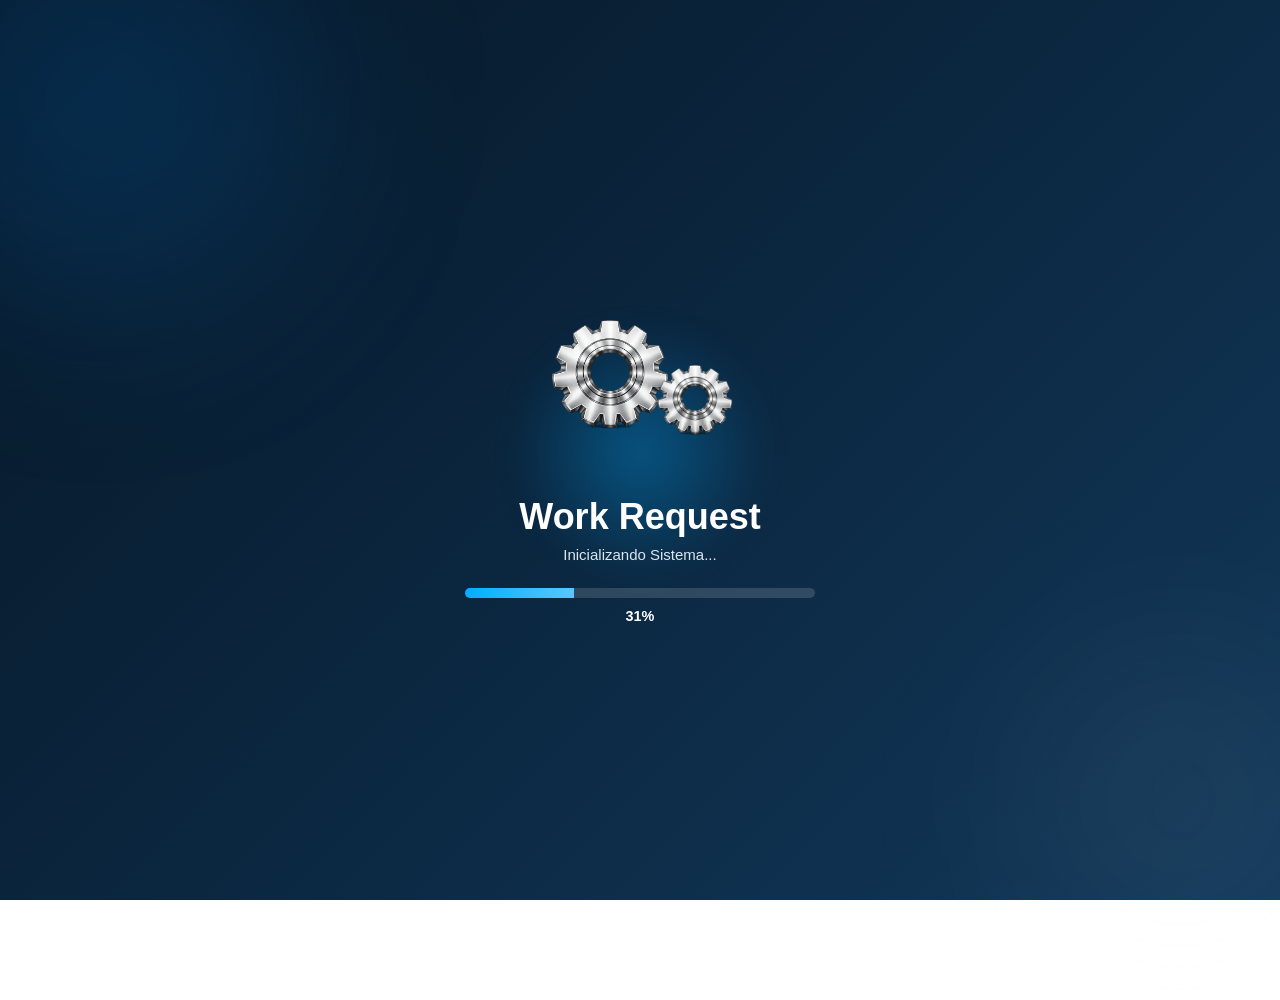
<file: index.html>
<!DOCTYPE html>
<html lang="pt-br">

<head>
    <meta charset="UTF-8">
    <meta name="viewport" content="width=device-width, initial-scale=1.0">
    <link rel="manifest" href="manifest.json" />
    <meta name="theme-color" content="#0d6efd" />
    <meta name="apple-mobile-web-app-capable" content="yes" />
    <meta name="apple-mobile-web-app-status-bar-style" content="default" />
    <meta name="apple-mobile-web-app-title" content="InovaWeb" />
    <link rel="apple-touch-icon" href="images/icon-192.png" />
    <link rel="icon" type="image/png" href="images/icon-192.png" />
    <link rel="stylesheet" href="CSS/loguin.css">
    <title>Login</title>
</head>

<body>

    <div id="splash-screen">
        <div class="industrial-bg"></div>
        <div class="halo"></div>
        <div class="gear-wrapper">
            <img src="images/engrenagem1.webp" class="gear gear-large" alt="Engrenagem">
            <img src="images/engrenagem2.webp" class="gear gear-small" alt="Engrenagem">
        </div>
        <div class="brand-loading">
            <h1>Work Request</h1>
            <p id="loadingText">Inicializando Sistema...</p>
        </div>
        <div class="progress-container">
            <div id="progressBar" class="progress-bar"></div>
        </div>
        <div class="percent">
            <span id="percentValue">0%</span>
        </div>
    </div>

    <div class="background-shapes"></div>

    <div class="login-wrapper">

        <div class="login-brand">
            <img src="images/icon-512.png" alt="Logo Sistema">
            <h1>Work Request</h1>
            <p>Sistema Inteligente para Gestão Industrial</p>
        </div>

        <div class="login-container">
            <h2>Acesso ao Sistema</h2>

            <label for="email">Email</label>
            <input type="email" id="email" placeholder="Digite seu email">

            <label for="password">Senha</label>
            <div class="password-container">
                <input type="password" id="password" placeholder="Digite sua senha">
            </div>

            <button onclick="efetuarLoguin()">Entrar</button>
        </div>

    </div>

    <script src="../JavaScript/login.js"></script>
    <script>
        if ('serviceWorker' in navigator) {
            navigator.serviceWorker.register('service-worker.js')
                .then(() => console.log("Pronto! Seu site agora é um App."))
                .catch((err) => console.log("Erro ao criar o App:", err));
        }
    </script>
</body>

</html>
</file>
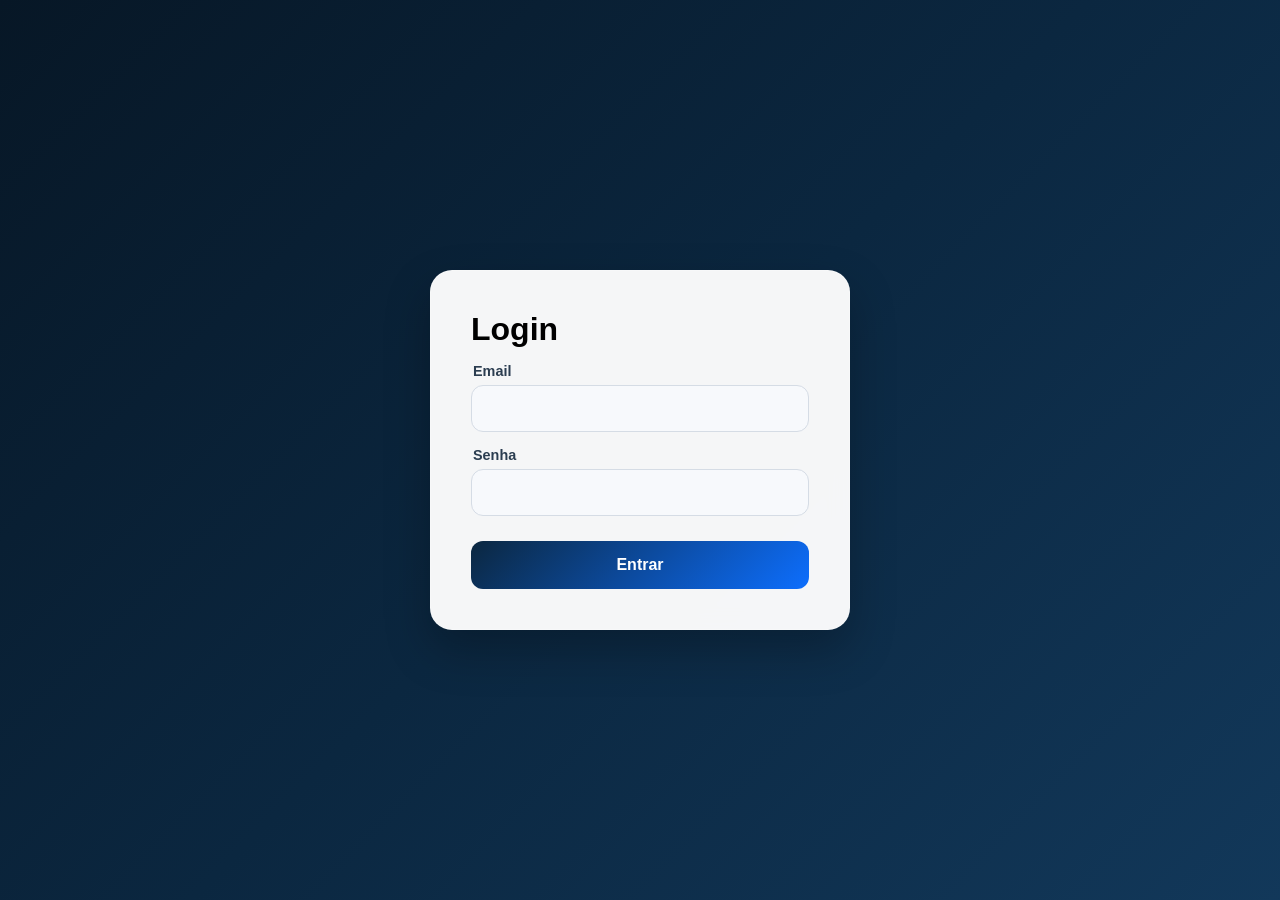
<file: pages/index.html>
<!DOCTYPE html>
<html lang="pt-br">
<head>
    <meta charset="UTF-8">
    <meta name="viewport" content="width=device-width, initial-scale=1.0">
    
    <link rel="stylesheet" href="../CSS/loguin.css">
    <title>Login</title>
</head>
<body>
    <div class="login-container">
        <h1>Login</h1>
        <label>Email</label>
        <input type="email" id="email">

        <label>Senha</label>
        <div class="password-container">
            <input type="password" id="password">
        </div>

        <button onclick="efetuarLoguin()">Entrar</button>
    </div>
    <script src="../JavaScript/login.js"></script>
</body>
</html>
</file>
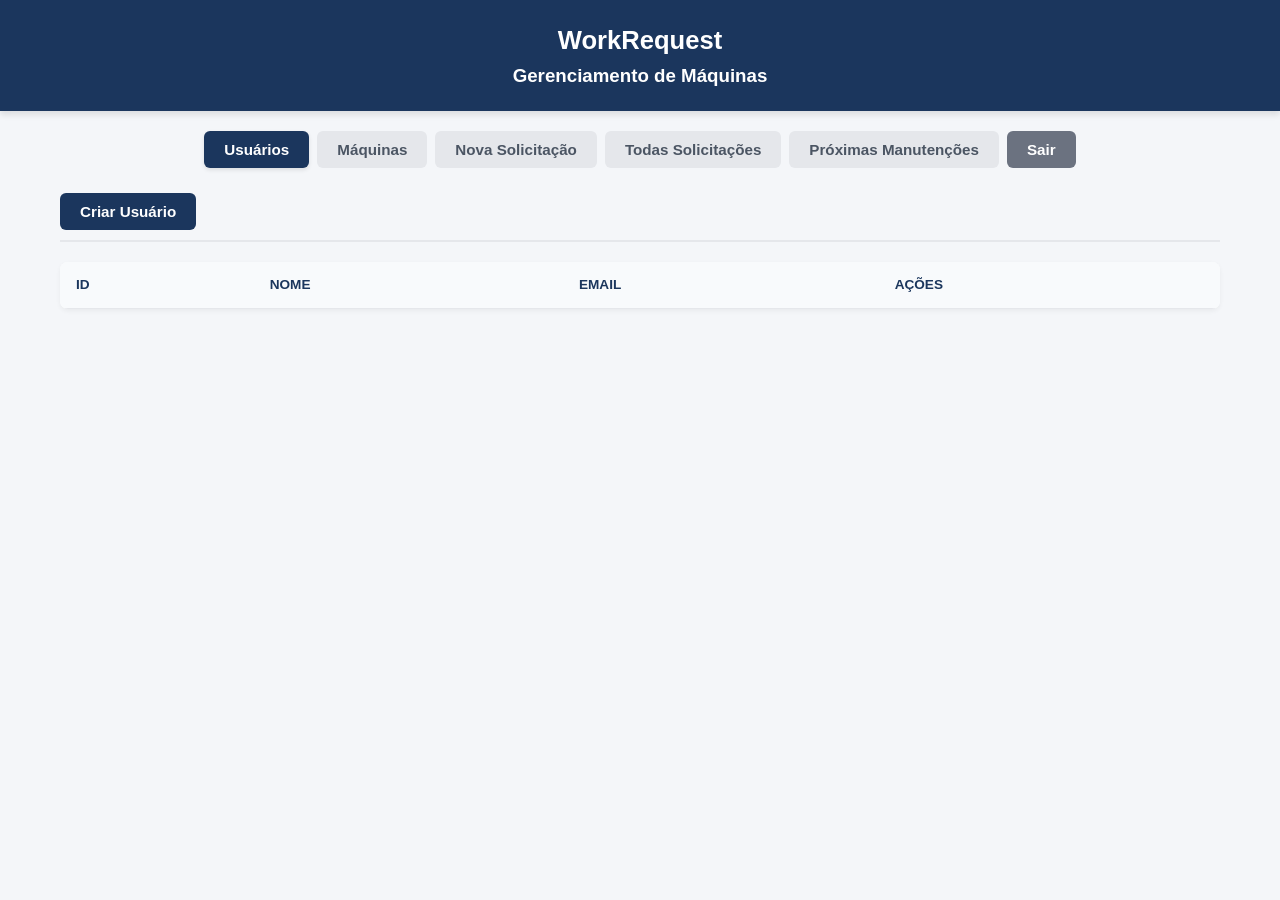
<file: area-gerente.html>
<!DOCTYPE html>
<html lang="pt-br">

<head>
    <meta charset="UTF-8">
    <meta name="viewport" content="width=device-width, initial-scale=1.0">
    <title>Gerenciamento de Máquinas</title>
    <link rel="stylesheet" href="CSS/style.css">

</head>

<body>

    <header>
        <h1>WorkRequest</h1>
        <h3>Gerenciamento de Máquinas</h3>
    </header>

    <main class="main-container">
        <nav class="tabs">
            <button id="btn-tab-usuarios" class="tab-btn active" onclick="openTab('usuarios')">
                Usuários
            </button>

            <button id="btn-tab-maquinas" class="tab-btn" onclick="openTab('maquinas')">
                Máquinas
            </button>

            <button id="btn-tab-solicitacao" class="tab-btn" onclick="openTab('solicitacao')">
                Nova Solicitação
            </button>

            <button id="btn-tab-todas-solicitacoes" class="tab-btn" onclick="openTab('todas-solicitacoes')">
                Todas Solicitações
            </button>

            <button id="btn-tab-proximas-manutencoes" class="tab-btn" onclick="openTab('proximas-manutencoes')">
                Próximas Manutenções
            </button>
            <button onclick="fazerLogout()" class="btn-delete" style="max-width: 100px; margin: 0;">
                Sair
            </button>
        </nav>

        <section id="solicitacao" class="content-section">
            <div class="actions-bar">
                <h2>Abrir Ordem de Serviço</h2>
            </div>
            <div style="max-width: 600px; margin: 20px auto; padding: 25px; background: #f9f9f9; border-radius: 12px;">

                <label>Quem está solicitando?</label>
                <select id="select-solicitante-os" class="input-estilizado"></select>

                <label>Selecione a Máquina</label>
                <select id="select-maquinas-os" class="input-estilizado"></select>

                <label>Atribuir Técnico (Opcional)</label>
                <select id="select-tecnico-os" class="input-estilizado">
                    <option value="">Aguardar técnico disponível</option>
                </select>

                <label>Descrição do Problema</label>
                <textarea id="input-problema-os" rows="4" class="input-estilizado"></textarea>

                <button class="btn-create" onclick="enviarNovaSolicitacao()">Registrar</button>
            </div>
        </section>


        <section id="usuarios" class="content-section active">
            <div class="actions-bar">
                <button class="btn-create" onclick="limparModal(); openModal('modalUsuario')">Criar Usuário</button>
            </div>
            <div class="table-container">
                <table>
                    <thead>
                        <tr>
                            <th>ID</th>
                            <th>Nome</th>
                            <th>Email</th>
                            <th>Ações</th>
                        </tr>
                    </thead>
                    <tbody id="tabela-usuario">
                    </tbody>
                </table>
            </div>
        </section>

        <section id="maquinas" class="content-section">
            <div class="actions-bar">
                <button class="btn-create" onclick="limparCampos(); openModal('modalMaquina', false)">Criar
                    Máquina</button>
            </div>
            <div class="table-container">
                <table>
                    <thead>
                        <tr>
                            <th>ID</th>
                            <th>Máquina</th>
                            <th>Descrição</th>
                            <th>Situação</th>
                            <th>Ações</th>
                        </tr>
                    </thead>
                    <tbody id="tabela-maquina">
                    </tbody>
                </table>
            </div>
        </section>

        <section id="todas-solicitacoes" class="content-section">
            <div class="actions-bar">
                <h2>Monitoramento Global de Chamados</h2>
            </div>

            <div class="tabs sub-tabs" style="background: #e9ecef; margin-bottom: 20px; border-radius: 8px;">
                <button class="tab-btn sub-active" id="sub-btn-ativas" onclick="switchSubTab('ativas')">Solicitações
                    Ativas</button>
                <button class="tab-btn" id="sub-btn-concluidas"
                    onclick="switchSubTab('concluidas'); carregarManutencoesConcluidas()">Histórico
                    (Concluídas)</button>
            </div>

            <div id="container-ativas" class="sub-content">
                <div class="table-container">
                    <table>
                        <thead>
                            <tr>
                                <th>ID</th>
                                <th>Máquina</th>
                                <th>Solicitante</th>
                                <th>Técnico</th>
                                <th>Status</th>
                                <th>Ações</th>
                            </tr>
                        </thead>
                        <tbody id="tabela-fila-ativas"></tbody>
                    </table>
                </div>
            </div>

            <div id="container-concluidas" class="sub-content" style="display: none;">
                <div class="table-container">
                    <table>
                        <thead>
                            <tr>
                                <th>ID</th>
                                <th>Máquina</th>
                                <th>Conclusão</th>
                                <th>Relato Técnico</th>
                                <th>Status</th>
                            </tr>
                        </thead>
                        <tbody id="tabela-fila-concluidas"></tbody>
                    </table>
                </div>
            </div>
        </section>

        <section id="proximas-manutencoes" class="content-section">
            <div class="actions-bar">
                <h2>Próximas Manutenções</h2>
            </div>

            <div class="table-container">
                <table>
                    <thead>
                        <tr>
                            <th>Máquina</th>
                            <th>Tipo</th>
                            <th>Dias Restantes</th>
                            <th>Ação</th>
                        </tr>
                    </thead>

                    <tbody id="tabela-proximas"></tbody>
                </table>
            </div>
        </section>

    </main>

    <div id="modalUsuario" class="modal-overlay">
        <div class="modal-content">
            <h2>Dados do Usuário</h2>
            <input type="hidden" id="userId">

            <label>Nome</label>
            <input type="text" id="userName" placeholder="Digite o nome">

            <label>Email</label>
            <input type="email" id="userEmail" placeholder="exemplo@email.com">

            <label>Senha</label>
            <input type="password" id="userSenha" placeholder="Redefinir a senha">

            <label>Tipo</label>
            <select id="userTipo">
                <option value="tecnico">Técnico</option>
                <option value="admin">Administrador</option>
                <option value="solicitante">Solicitante</option>
            </select>

            <div class="modal-buttons">
                <button class="btn-secondary" onclick="closeModal('modalUsuario')">Cancelar</button>
                <button class="btn-primary" onclick="salvarUsuario()">Salvar</button>
            </div>
        </div>
    </div>

    <div id="modalMaquina" class="modal-overlay">
        <div class="modal-content">
            <h2>Dados da Máquina</h2>

            <div id="idField" style="display:none;">
                <label>ID</label>
                <input type="text" id="editId" disabled>
            </div>

            <label>Máquina</label>
            <input type="text" id="editNome" placeholder="Nome">

            <label>Descrição</label>
            <input type="text" id="editDescricao" placeholder="Descrição">

            <label>Situação</label>
            <select id="editSituacao">
                <option value="1">Ativo</option>
                <option value="0">Desativado</option>
            </select>

            <div class="modal-buttons">
                <button class="btn-secondary" onclick="closeModal('modalMaquina')">Cancelar</button>
                <button class="btn-primary" onclick="salvarMaquina()">Salvar</button>
            </div>
        </div>
    </div>



    <script src="../JavaScript/gerenteScriptMaquinas.js"></script>
    <script src="../JavaScript/gerenteScriptUsuario.js"></script>
    <script src="../JavaScript/gerenteScriptFila.js"></script>
    <script src="../JavaScript/main.js"></script>
</body>

</html>
</file>
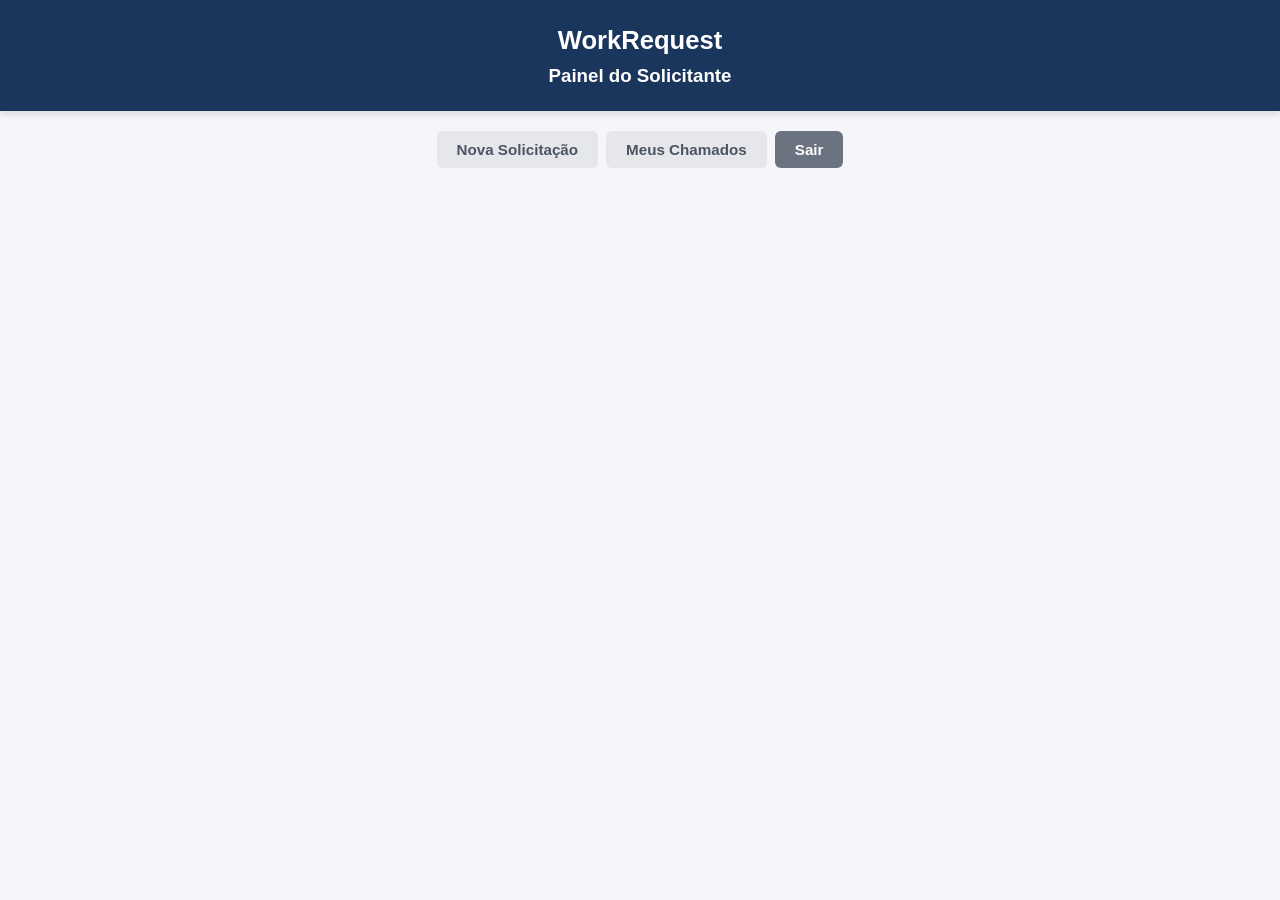
<file: area-solicitante.html>
<!DOCTYPE html>
<html lang="pt-br">
<head>
    <meta charset="UTF-8">
    <meta name="viewport" content="width=device-width, initial-scale=1.0">
    <title>Área do Solicitante - Chamados</title>
    <link rel="stylesheet" href="../CSS/style.css">
</head>
<body>

    <header>
        <h1>WorkRequest</h1>
        <h3>Painel do Solicitante</h3>
    </header>

    <main class="main-container">
        <nav class="tabs">
            <button id="btn-tab-solicitacao" class="tab-btn active" onclick="openTab('solicitacao')">Nova Solicitação</button>
            <button id="btn-tab-meus-chamados" class="tab-btn" onclick="openTab('meus-chamados')">Meus Chamados</button>
            <button onclick="fazerLogout()" class="btn-delete" style="max-width: 100px; margin: 0;">Sair</button>
        </nav>

        <section id="solicitacao" class="content-section active">
            <div class="actions-bar"><h2>Abrir Ordem de Serviço</h2></div>
            <div style="max-width: 600px; margin: 20px auto; padding: 25px; background: #f9f9f9; border-radius: 12px;">
                
                <label>Selecione a Máquina</label>
                <select id="select-maquinas-os" class="input-estilizado"></select>
        
                <label>Descrição do Problema</label>
                <textarea id="input-problema-os" rows="4" class="input-estilizado" placeholder="Descreva o que está acontecendo..."></textarea>
        
                <button class="btn-create" onclick="enviarSolicitacaoSimples()">Registrar Chamado</button>
            </div>
        </section>

        <section id="meus-chamados" class="content-section">
            <div class="actions-bar">
                <h2>Acompanhamento de Solicitações</h2>
            </div>
        
            <div class="tabs sub-tabs" style="background: #e9ecef; margin-bottom: 20px; border-radius: 8px;">
                <button class="tab-btn sub-active" id="sub-btn-ativas" onclick="switchSubTab('ativas')">Em Aberto</button>
                <button class="tab-btn" id="sub-btn-concluidas" onclick="switchSubTab('concluidas'); carregarHistoricoPessoal()">Histórico / Concluídos</button>
            </div>
        
            <div id="container-ativas" class="sub-content">
                <div class="table-container">
                    <table>
                        <thead>
                            <tr>
                                <th>ID</th>
                                <th>Máquina</th>
                                <th>Técnico</th>
                                <th>Status</th>
                                <th>Situação</th>
                            </tr>
                        </thead>
                        <tbody id="tabela-minhas-ativas"></tbody>
                    </table>
                </div>
            </div>
        
            <div id="container-concluidas" class="sub-content" style="display: none;">
                <div class="table-container">
                    <table>
                        <thead>
                            <tr>
                                <th>ID</th>
                                <th>Máquina</th>
                                <th>Data Conclusão</th>
                                <th>Relato Técnico</th>
                                <th>Status</th>
                            </tr>
                        </thead>
                        <tbody id="tabela-minhas-concluidas"></tbody>
                    </table>
                </div>
            </div>
        </section>
    </main>

    <script src="../JavaScript/main.js"></script>
    <script src="../JavaScript/solicitanteScript.js"></script>
</body>
</html>
</file>
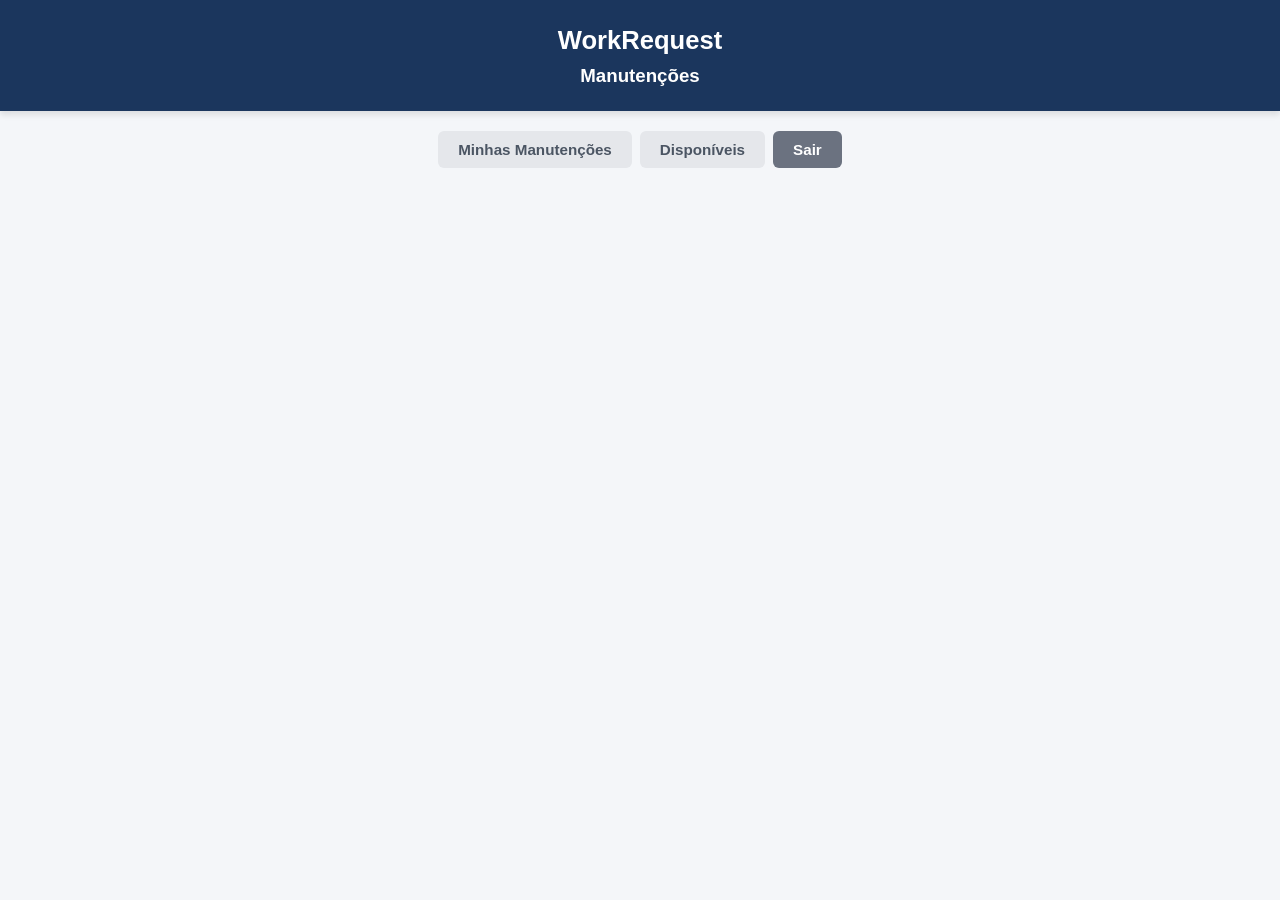
<file: area-tecnico.html>
<!DOCTYPE html>
<html lang="pt-br">
<head>
    <meta charset="UTF-8">
    <meta name="viewport" content="width=device-width, initial-scale=1.0">
    <title>Painel do Técnico</title>
    <link rel="stylesheet" href="../CSS/style.css">
</head>

<body>
    <header>
        <h1>WorkRequest</h1>
        <h3>Manutenções</h3>
    </header>
    <main class="main-container">
        <nav class="tabs">
            <button id="btn-meus" class="tab-btn active" onclick="switchTecTab('meus')">
                Minhas Manutenções
            </button>
            <button id="btn-disponiveis" class="tab-btn" onclick="switchTecTab('disponiveis')">
                Disponíveis
            </button>
            <button onclick="fazerLogout()" class="btn-delete" style="max-width: 100px; margin: 0;">Sair</button>
        </nav>

        <section id="meus-chamados" class="content-section active">
            <div class="table-container">
                <table>
                    <thead>
                        <tr>
                            <th>ID</th>
                            <th>Máquina</th>
                            <th>Problema</th>
                            <th>Solicitante</th>
                            <th>Ações</th>
                        </tr>
                    </thead>
                    <tbody id="tabela-meus-chamados"></tbody>
                </table>
            </div>
        </section>

        <section id="chamados-livres" class="content-section">
            <div class="table-container">
                <table>
                    <thead>
                        <tr>
                            <th>ID</th>
                            <th>Máquina</th>
                            <th>Solicitante</th>
                            <th>Ação</th>
                        </tr>
                    </thead>
                    <tbody id="tabela-chamados-livres"></tbody>
                </table>
            </div>
        </section>
    </main>

    <div id="modal-finalizar" class="modal-overlay">
        <div class="modal-content">
            <h2>Finalizar Manutenção</h2>
            <p>Descreva o que foi realizado na máquina:</p>

            <input type="hidden" id="finalizar-id-fila">
            <textarea id="descricao-finalizacao" rows="4"
                placeholder="Ex: Troca de correia e lubrificação..."></textarea>
                
            <label>Próxima manutenção em (dias):</label>
            <input type="number" id="proxima-dias" placeholder="Se não houver, deixar em branco">
    
            <label>Tipo da próxima manutenção:</label>
            <select id="proxima-tipo">
                <option value="">Sem manutenções próximas</option>
                <option value="Preventiva Geral">Preventiva Geral</option>
                <option value="Troca de Óleo/Filtros">Troca de Óleo/Filtros</option>
                <option value="Calibração">Calibração</option>
                <option value="Limpeza Profunda">Limpeza Profunda</option>
            </select>

            <div class="modal-buttons">
                <button class="btn-primary" onclick="salvarFinalizacao()">Concluir</button>
                <button class="btn-secondary" onclick="fecharModal()">Cancelar</button>
            </div>
        </div>
    </div>
    <script src="JavaScript/main.js"></script>
    <script src="../JavaScript/tecnicoScript.js"></script>
</body>

</html>
</file>
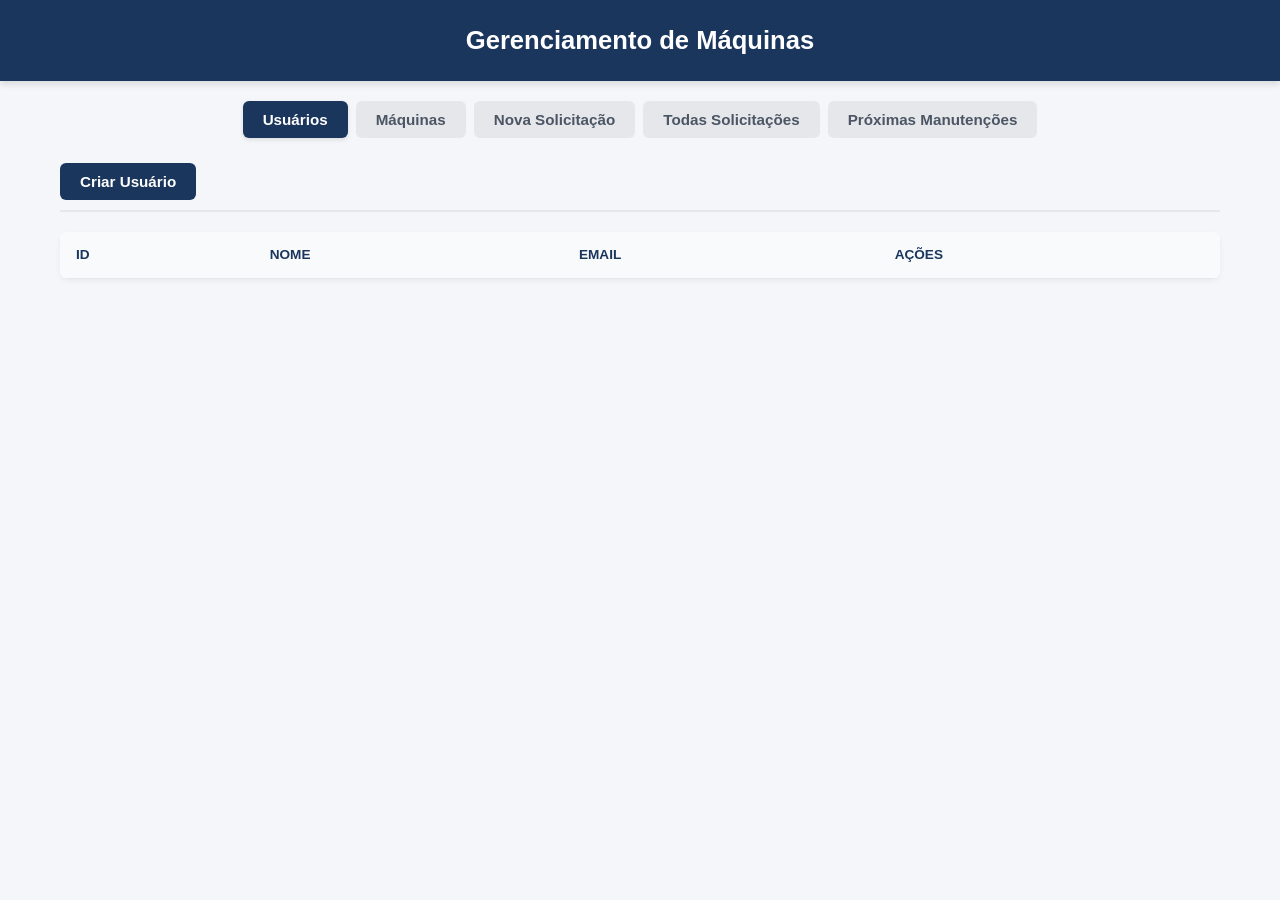
<file: pages/area-gerente.html>
<!DOCTYPE html>
<html lang="pt-br">
<head>
    <meta charset="UTF-8">
    <meta name="viewport" content="width=device-width, initial-scale=1.0">
    <title>Gerenciamento de Máquinas</title>
    <link rel="stylesheet" href="../CSS/style.css">
    
</head>
<body>

    <header>
        <h1>Gerenciamento de Máquinas</h1>
    </header>

    <main class="main-container">
        <nav class="tabs">
            <button id="btn-tab-usuarios" class="tab-btn active" onclick="openTab('usuarios')">Usuários</button>
            <button id="btn-tab-maquinas" class="tab-btn" onclick="openTab('maquinas')">Máquinas</button>
            <button id="btn-tab-solicitacao" class="tab-btn" onclick="openTab('solicitacao')">Nova Solicitação</button>
            <button id="btn-tab-todas" class="tab-btn" onclick="openTab('todas-solicitacoes')">Todas Solicitações</button>
            <button id="btn-tab-proximas" class="tab-btn" onclick="openTab('proximas-manutencoes')">Próximas Manutenções</button>
        </nav>

        <section id="solicitacao" class="content-section">
            <div class="actions-bar"><h2>Abrir Ordem de Serviço</h2></div>
            <div style="max-width: 600px; margin: 20px auto; padding: 25px; background: #f9f9f9; border-radius: 12px;">
                
                <label>Quem está solicitando?</label>
                <select id="select-solicitante-os" class="input-estilizado"></select>
        
                <label>Selecione a Máquina</label>
                <select id="select-maquinas-os" class="input-estilizado"></select>
        
                <label>Atribuir Técnico (Opcional)</label>
                <select id="select-tecnico-os" class="input-estilizado">
                    <option value="">Aguardar técnico disponível</option>
                </select>
        
                <label>Descrição do Problema</label>
                <textarea id="input-problema-os" rows="4" class="input-estilizado"></textarea>
        
                <button class="btn-create" onclick="enviarNovaSolicitacao()">Registrar</button>
            </div>
        </section>


        <section id="usuarios" class="content-section active">
            <div class="actions-bar">
                <button class="btn-create" onclick="limparModal(); openModal('modalUsuario')">Criar Usuário</button>
            </div>
            <div class="table-container">
                <table>
                    <thead>
                        <tr>
                            <th>ID</th>
                            <th>Nome</th>
                            <th>Email</th>
                            <th>Ações</th>
                        </tr>
                    </thead>
                    <tbody id="tabela-usuario">
                    </tbody>
                </table>
            </div>
        </section>

        <section id="maquinas" class="content-section">
            <div class="actions-bar">
                <button class="btn-create" onclick="limparCampos(); openModal('modalMaquina', false)">Criar Máquina</button>
            </div>
            <div class="table-container">
                <table>
                    <thead>
                        <tr>
                            <th>ID</th>
                            <th>Máquina</th>
                            <th>Descrição</th>
                            <th>Situação</th>
                            <th>Ações</th>
                        </tr>
                    </thead>
                    <tbody id="tabela-maquina">
                    </tbody>
                </table>
            </div>
        </section>

        <section id="todas-solicitacoes" class="content-section">
            <div class="actions-bar">
                <h2>Monitoramento Global de Chamados</h2>
            </div>
        
            <div class="tabs sub-tabs" style="background: #e9ecef; margin-bottom: 20px; border-radius: 8px;">
                <button class="tab-btn sub-active" id="sub-btn-ativas" onclick="switchSubTab('ativas')">Solicitações Ativas</button>
                <button class="tab-btn" id="sub-btn-concluidas" onclick="switchSubTab('concluidas'); carregarManutencoesConcluidas()">Histórico (Concluídas)</button>
            </div>
        
            <div id="container-ativas" class="sub-content">
                <div class="table-container">
                    <table>
                        <thead>
                            <tr>
                                <th>ID</th>
                                <th>Máquina</th>
                                <th>Solicitante</th>
                                <th>Técnico</th>
                                <th>Status</th>
                                <th>Ações</th>
                            </tr>
                        </thead>
                        <tbody id="tabela-fila-ativas"></tbody>
                    </table>
                </div>
            </div>
        
            <div id="container-concluidas" class="sub-content" style="display: none;">
                <div class="table-container">
                    <table>
                        <thead>
                            <tr>
                                <th>ID</th>
                                <th>Máquina</th>
                                <th>Conclusão</th>
                                <th>Relato Técnico</th>
                                <th>Status</th>
                            </tr>
                        </thead>
                        <tbody id="tabela-fila-concluidas"></tbody>
                    </table>
                </div>
            </div>
        </section>
        
        <section id="proximas-manutencoes" class="content-section">
            <div class="actions-bar">
                <h2>Próximas Manutenções</h2>
            </div>
        
            <div class="table-container">
                <table>
                    <thead>
                        <tr>
                            <th>Máquina</th>
                            <th>Tipo</th>
                            <th>Dias Restantes</th>
                            <th>Ação</th>
                        </tr>
                    </thead>
        
                    <tbody id="tabela-proximas"></tbody>
                </table>
            </div>
        </section>

    </main>

    <div id="modalUsuario" class="modal-overlay">
        <div class="modal-content">
            <h2>Dados do Usuário</h2>
            <input type="hidden" id="userId">
            
            <label>Nome</label>
            <input type="text" id="userName" placeholder="Digite o nome">
            
            <label>Email</label>
            <input type="email" id="userEmail" placeholder="exemplo@email.com">
            
            <label>Senha</label>
            <input type="password" id="userSenha" placeholder="Redefinir a senha">
            
            <label>Tipo</label>
            <select id="userTipo">
                <option value="tecnico">Técnico</option>
                <option value="admin">Administrador</option>
                <option value="solicitante">Solicitante</option>
            </select>
            
            <div class="modal-buttons">
                <button class="btn-secondary" onclick="closeModal('modalUsuario')">Cancelar</button>
                <button class="btn-primary" onclick="salvarUsuario()">Salvar</button>
            </div>
        </div>
    </div>

    <div id="modalMaquina" class="modal-overlay">
        <div class="modal-content">
            <h2>Dados da Máquina</h2>
            
            <div id="idField" style="display:none;">
                <label>ID</label>
                <input type="text" id="editId" disabled>
            </div>
    
            <label>Máquina</label>
            <input type="text" id="editNome" placeholder="Nome">
    
            <label>Descrição</label>
            <input type="text" id="editDescricao" placeholder="Descrição">
    
            <label>Situação</label>
            <select id="editSituacao">
                <option value="1">Ativo</option>
                <option value="0">Desativado</option>
            </select>
    
            <div class="modal-buttons">
                <button class="btn-secondary" onclick="closeModal('modalMaquina')">Cancelar</button>
                <button class="btn-primary" onclick="salvarMaquina()">Salvar</button>
            </div>
        </div>
    </div>

    
    
    <script src="../JavaScript/gerenteScriptMaquinas.js"></script>
    <script src="../JavaScript/gerenteScriptUsuario.js"></script>
    <script src="../JavaScript/gerenteScriptFila.js"></script> <script src="../JavaScript/main.js"></script>
</body>
</html>
</file>
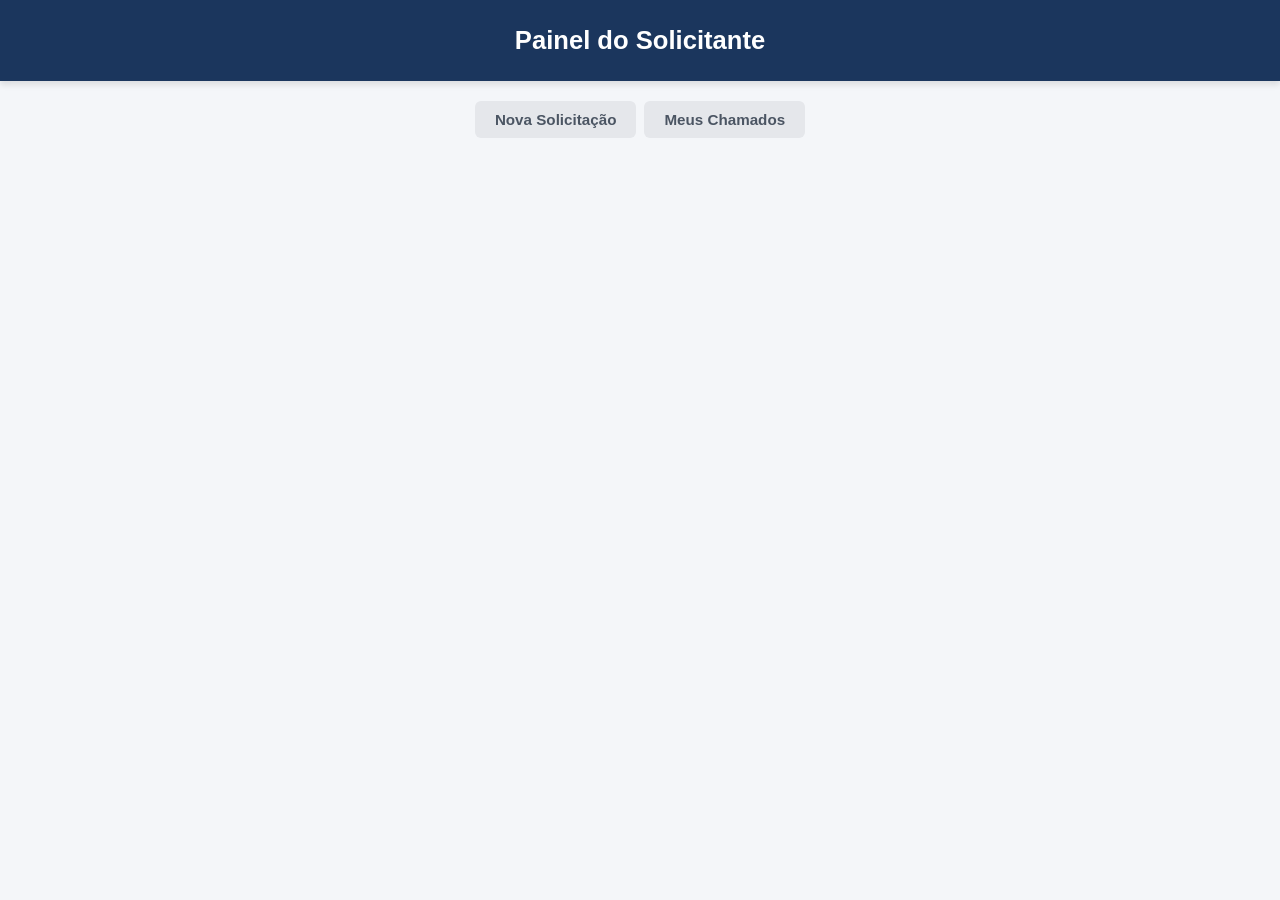
<file: pages/area-solicitante.html>
<!DOCTYPE html>
<html lang="pt-br">
<head>
    <meta charset="UTF-8">
    <meta name="viewport" content="width=device-width, initial-scale=1.0">
    <title>Área do Solicitante - Chamados</title>
    <link rel="stylesheet" href="../CSS/style.css">
</head>
<body>

    <header>
        <h1>Painel do Solicitante</h1>
    </header>

    <main class="main-container">
        <nav class="tabs">
            <button id="btn-tab-solicitacao" class="tab-btn active" onclick="openTab('solicitacao')">Nova Solicitação</button>
            <button id="btn-tab-meus-chamados" class="tab-btn" onclick="openTab('meus-chamados')">Meus Chamados</button>
        </nav>

        <section id="solicitacao" class="content-section active">
            <div class="actions-bar"><h2>Abrir Ordem de Serviço</h2></div>
            <div style="max-width: 600px; margin: 20px auto; padding: 25px; background: #f9f9f9; border-radius: 12px;">
                
                <label>Selecione a Máquina</label>
                <select id="select-maquinas-os" class="input-estilizado"></select>
        
                <label>Descrição do Problema</label>
                <textarea id="input-problema-os" rows="4" class="input-estilizado" placeholder="Descreva o que está acontecendo..."></textarea>
        
                <button class="btn-create" onclick="enviarSolicitacaoSimples()">Registrar Chamado</button>
            </div>
        </section>

        <section id="meus-chamados" class="content-section">
            <div class="actions-bar">
                <h2>Acompanhamento de Solicitações</h2>
            </div>
        
            <div class="tabs sub-tabs" style="background: #e9ecef; margin-bottom: 20px; border-radius: 8px;">
                <button class="tab-btn sub-active" id="sub-btn-ativas" onclick="switchSubTab('ativas')">Em Aberto</button>
                <button class="tab-btn" id="sub-btn-concluidas" onclick="switchSubTab('concluidas'); carregarHistoricoPessoal()">Histórico / Concluídos</button>
            </div>
        
            <div id="container-ativas" class="sub-content">
                <div class="table-container">
                    <table>
                        <thead>
                            <tr>
                                <th>ID</th>
                                <th>Máquina</th>
                                <th>Técnico</th>
                                <th>Status</th>
                                <th>Ações</th>
                            </tr>
                        </thead>
                        <tbody id="tabela-minhas-ativas"></tbody>
                    </table>
                </div>
            </div>
        
            <div id="container-concluidas" class="sub-content" style="display: none;">
                <div class="table-container">
                    <table>
                        <thead>
                            <tr>
                                <th>ID</th>
                                <th>Máquina</th>
                                <th>Data Conclusão</th>
                                <th>Relato Técnico</th>
                                <th>Status</th>
                            </tr>
                        </thead>
                        <tbody id="tabela-minhas-concluidas"></tbody>
                    </table>
                </div>
            </div>
        </section>
    </main>

    <script src="../JavaScript/main.js"></script>
    <script src="../JavaScript/solicitanteScript.js"></script>
</body>
</html>
</file>
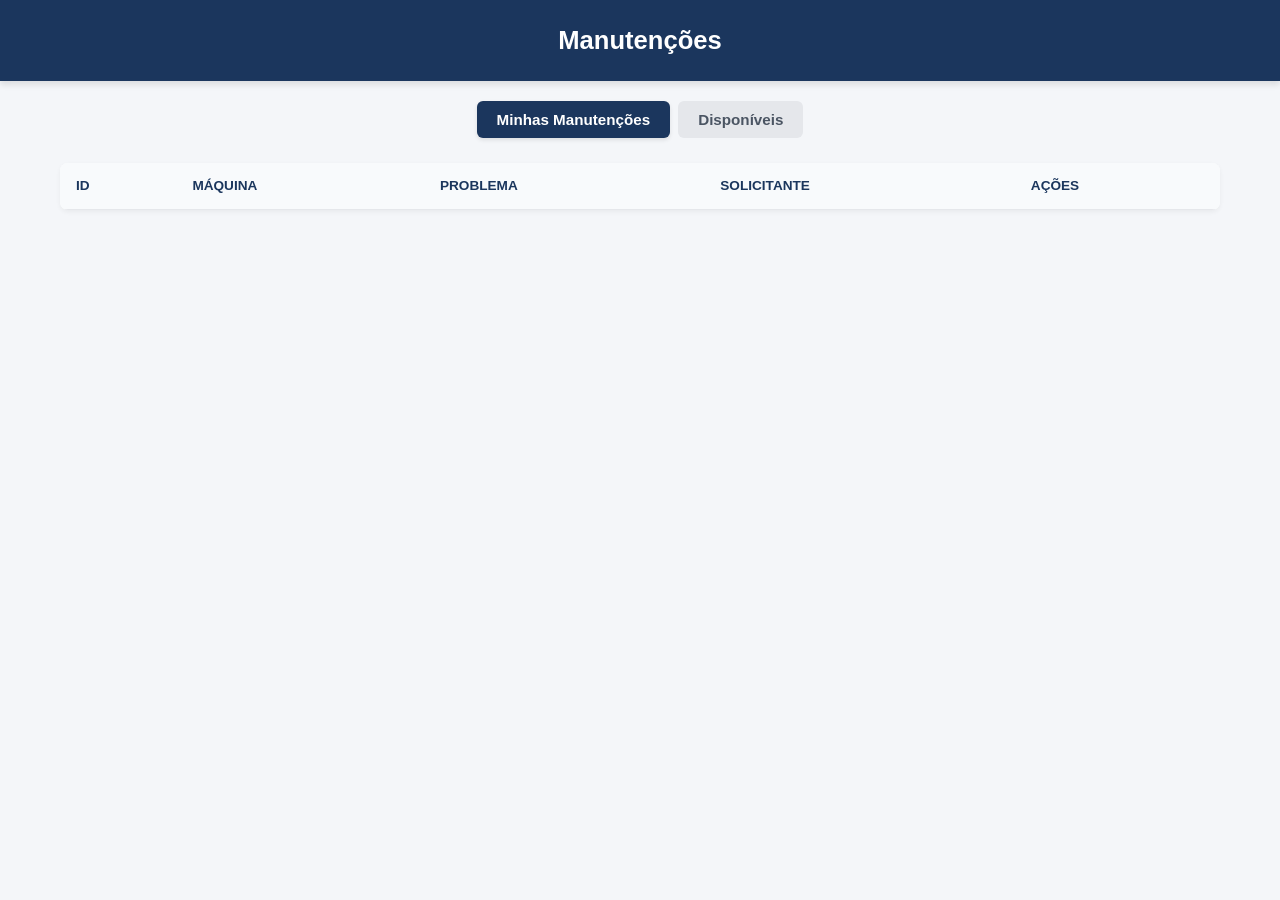
<file: pages/area-tecnico.html>
<!DOCTYPE html>
<html lang="pt-br">
<head>
    <meta charset="UTF-8">
    <meta name="viewport" content="width=device-width, initial-scale=1.0">
    <title>Painel do Técnico</title>
    <link rel="stylesheet" href="../CSS/style.css">
</head>

<body>
    <header>
        <h1>Manutenções</h1>
    </header>
    <main class="main-container">
        <nav class="tabs">
            <button id="btn-meus" class="tab-btn active" onclick="switchTecTab('meus')">
                Minhas Manutenções
            </button>
            <button id="btn-disponiveis" class="tab-btn" onclick="switchTecTab('disponiveis')">
                Disponíveis
            </button>
        </nav>

        <section id="meus-chamados" class="content-section active">
            <div class="table-container">
                <table>
                    <thead>
                        <tr>
                            <th>ID</th>
                            <th>Máquina</th>
                            <th>Problema</th>
                            <th>Solicitante</th>
                            <th>Ações</th>
                        </tr>
                    </thead>
                    <tbody id="tabela-meus-chamados"></tbody>
                </table>
            </div>
        </section>

        <section id="chamados-livres" class="content-section">
            <div class="table-container">
                <table>
                    <thead>
                        <tr>
                            <th>ID</th>
                            <th>Máquina</th>
                            <th>Solicitante</th>
                            <th>Ação</th>
                        </tr>
                    </thead>
                    <tbody id="tabela-chamados-livres"></tbody>
                </table>
            </div>
        </section>
    </main>

    <div id="modal-finalizar" class="modal-overlay">
        <div class="modal-content">
            <h2>Finalizar Manutenção</h2>
            <p>Descreva o que foi realizado na máquina:</p>

            <input type="hidden" id="finalizar-id-fila">
            <textarea id="descricao-finalizacao" rows="4"
                placeholder="Ex: Troca de correia e lubrificação..."></textarea>
                
            <label>Próxima manutenção em (dias):</label>
            <input type="number" id="proxima-dias" placeholder="Ex: 30">
    
            <label>Tipo da próxima manutenção:</label>
            <select id="proxima-tipo">
                <option value="Preventiva Geral">Preventiva Geral</option>
                <option value="Troca de Óleo/Filtros">Troca de Óleo/Filtros</option>
                <option value="Calibração">Calibração</option>
                <option value="Limpeza Profunda">Limpeza Profunda</option>
            </select>

            <div class="modal-buttons">
                <button class="btn-primary" onclick="salvarFinalizacao()">Concluir</button>
                <button class="btn-secondary" onclick="fecharModal()">Cancelar</button>
            </div>
        </div>
    </div>
    <script src="../JavaScript/tecnicoScript.js"></script>
</body>

</html>
</file>
<file: CSS/loguin.css>
:root {
    --primary-gradient: linear-gradient(135deg, #071726, #0b2740, #12385a);
    --btn-gradient: linear-gradient(135deg, #0b2740, #0d6efd);
    --progress-gradient: linear-gradient(90deg, #00afff, #58c8ff);

    --color-text-dark: #0b2740;
    --color-text-light: #dce6ef;
    --color-label: #2b3d50;
    --color-input-border: #d5dce5;
    --color-input-bg: #f7f9fc;
    --color-primary: #0d6efd;

    --radius-card: 22px;
    --radius-input: 12px;
    --transition-fast: 0.3s ease;
}

* {
    margin: 0;
    padding: 0;
    box-sizing: border-box;
    font-family: 'Segoe UI', -apple-system, BlinkMacSystemFont, sans-serif;
}

html,
body {
    width: 100vw;
    height: 100vh;
    height: -webkit-fill-available;
    overflow: hidden;
}

body {
    background: var(--primary-gradient);
    position: relative;
    display: flex;
    justify-content: center;
    align-items: center;
    padding: 0;
}


.background-shapes::before,
.background-shapes::after {
    content: '';
    position: absolute;
    border-radius: 50%;
    filter: blur(90px);
    z-index: 1;
}

.background-shapes::before {
    width: 350px;
    height: 350px;
    background: #1f5ea8;
    top: -120px;
    left: -120px;
    opacity: 0.25;
}

.background-shapes::after {
    width: 300px;
    height: 300px;
    background: #ffffff;
    bottom: -100px;
    right: -100px;
    opacity: 0.08;
}


.login-wrapper {
    width: 100%;
    max-width: 1100px;
    padding: 40px 20px;
    display: flex;
    flex-direction: row;
    justify-content: space-evenly;
    align-items: center;
    gap: 50px;
    z-index: 2;
    opacity: 0;
    animation: showLogin 0.8s ease forwards;
    animation-delay: 4.5s;
}

.login-brand {
    flex: 1;
    max-width: 450px;
    color: white;
    text-align: center;
    display: flex;
    flex-direction: column;
    align-items: center;
}

.login-brand img {
    width: 200px;
    max-width: 80%;
    margin-bottom: 20px;
    filter: drop-shadow(0 0 18px rgba(255, 255, 255, 0.15));
}

.login-brand h1 {
    font-size: 2.5rem;
    font-weight: 700;
    margin-bottom: 15px;
    letter-spacing: -0.5px;
}

.login-brand p {
    color: var(--color-text-light);
    line-height: 1.6;
    font-size: 1.05rem;
}


.login-container {
    width: 100%;
    max-width: 420px;
    background: rgba(255, 255, 255, 0.96);
    backdrop-filter: blur(10px);
    padding: 40px;
    border-radius: var(--radius-card);
    border: 1px solid rgba(255, 255, 255, 0.2);
    box-shadow: 0 20px 45px rgba(0, 0, 0, 0.25);
}

.login-container h2 {
    text-align: center;
    color: var(--color-text-dark);
    margin-bottom: 25px;
    font-size: 1.6rem;
}

/* Formulário e Inputs */
label {
    display: block;
    margin: 15px 0 6px 2px;
    font-weight: 600;
    font-size: 0.9rem;
    color: var(--color-label);
}

input {
    width: 100%;
    padding: 14px 16px;
    border: 1px solid var(--color-input-border);
    border-radius: var(--radius-input);
    background: var(--color-input-bg);
    font-size: 15px;
    color: var(--color-text-dark);
    transition: var(--transition-fast);
}

input:focus {
    outline: none;
    border-color: var(--color-primary);
    background: white;
    box-shadow: 0 0 0 4px rgba(13, 110, 253, 0.15);
}

.password-container {
    position: relative;
}

/* Botão */
button {
    width: 100%;
    margin-top: 25px;
    padding: 15px;
    border: none;
    border-radius: var(--radius-input);
    cursor: pointer;
    font-size: 16px;
    font-weight: 700;
    color: white;
    background: var(--btn-gradient);
    transition: var(--transition-fast);
}

button:hover {
    transform: translateY(-2px);
    box-shadow: 0 8px 20px rgba(13, 110, 253, 0.3);
}

button:active {
    transform: translateY(0);
}

#splash-screen {
    position: fixed;
    inset: 0;
    z-index: 9999;
    display: flex;
    flex-direction: column;
    justify-content: center;
    align-items: center;
    background: var(--primary-gradient);
    transition: opacity 0.6s ease, visibility 0.6s ease;
}

#splash-screen.hide {
    opacity: 0;
    visibility: hidden;
}

.industrial-bg::before,
.industrial-bg::after {
    content: "";
    position: absolute;
    border-radius: 50%;
    filter: blur(80px);
}

.industrial-bg::before {
    width: 500px;
    height: 500px;
    left: -150px;
    top: -150px;
    background: radial-gradient(rgba(0, 140, 255, 0.2), transparent);
}

.industrial-bg::after {
    width: 400px;
    height: 400px;
    right: -100px;
    bottom: -100px;
    background: radial-gradient(rgba(255, 255, 255, 0.06), transparent);
}

.halo {
    position: absolute;
    width: clamp(180px, 30vw, 260px);
    height: clamp(180px, 30vw, 260px);
    border-radius: 50%;
    background: radial-gradient(rgba(0, 170, 255, 0.35), transparent 70%);
    filter: blur(15px);
    animation: pulseGlow 2s infinite ease-in-out;
}

.gear-wrapper {
    position: relative;
    width: 250px;
    height: 200px;
    display: flex;
    justify-content: center;
    align-items: center;
}

.gear {
    position: absolute;
    user-select: none;
    pointer-events: none;
}

.gear-large {
    width: 140px;
    left: 25px;
    animation: rotateClockwise 6s linear infinite;
}

.gear-small {
    width: 90px;
    left: 135px;
    top: 80px;
    animation: rotateCounterClockwise 6s linear infinite;
}

/* Animações */
@keyframes pulseGlow {

    0%,
    100% {
        transform: scale(0.95);
        opacity: 0.6;
    }

    50% {
        transform: scale(1.15);
        opacity: 1;
    }
}

@keyframes rotateClockwise {
    to {
        transform: rotate(360deg);
    }
}

@keyframes rotateCounterClockwise {
    to {
        transform: rotate(-360deg);
    }
}

@keyframes showLogin {
    to {
        opacity: 1;
        transform: translateY(0);
    }
}

/* Loading Info */
.brand-loading {
    color: white;
    text-align: center;
    margin-top: 20px;
    z-index: 3;
}

.brand-loading h1 {
    font-size: clamp(26px, 4vw, 36px);
}

.brand-loading p {
    margin-top: 8px;
    color: var(--color-text-light);
    font-size: clamp(13px, 1.8vw, 15px);
}

.progress-container {
    width: min(350px, 80vw);
    height: 10px;
    margin-top: 25px;
    border-radius: 999px;
    overflow: hidden;
    background: rgba(255, 255, 255, 0.15);
    z-index: 3;
}

.progress-bar {
    width: 0%;
    height: 100%;
    background: var(--progress-gradient);
    transition: width 0.2s ease;
}

.percent {
    margin-top: 10px;
    color: white;
    font-weight: 600;
    font-size: 0.9rem;
    z-index: 3;
}

/* ==========================================================================
   MEDIA QUERIES (Ajustado para aproximar os elementos)
   ========================================================================== */

/* Tablets e Telas Médias */
@media (max-width: 900px) {
    .login-wrapper {
        flex-direction: column;
        justify-content: center;
        gap: 20px; /* Reduzido de 35px para aproximar */
    }

    .login-brand {
        max-width: 100%;
    }

    .login-brand img {
        width: 150px;
    }

    .login-brand h1 {
        font-size: 2.2rem;
    }
}

/* Smartphones */
@media (max-width: 480px) {
    body {
        padding: 0 !important;
    }

    .login-wrapper {
        width: 100%;
        height: 100%;
        padding: 24px;
        
        /* Força os elementos a ficarem juntos no centro, controlados apenas pelo gap */
        display: flex;
        flex-direction: column;
        justify-content: center; 
        align-items: center;
        gap: 15px; /* Define uma distância pequena e fixa entre o texto e o card */
    }

    /* Remove qualquer margem antiga que possa estar empurrando os elementos */
    .login-brand {
        margin: 0;
        padding: 0;
        flex: none; /* Impede que a marca tente ocupar espaço dinâmico */
    }

    .login-brand img {
        width: 85px; 
        margin-bottom: 5px;
    }

    .login-brand h1 {
        font-size: 1.6rem;
        margin-bottom: 0; /* Remove margem inferior do título no mobile */
    }

    .login-brand p {
        display: none; 
    }

    .login-container {
        width: 100%;
        padding: 25px 20px;
        border-radius: 18px;
        box-shadow: 0 15px 35px rgba(0, 0, 0, 0.3);
        margin: 0; /* Garante que o card não tenha margens externas adicionais */
    }
}

/* Telas com pouca altura (ex: Celular deitado ou telas muito compactas) */
@media (max-height: 640px) and (max-width: 480px) {
    .login-wrapper {
        gap: 10px; /* Junta ainda mais caso a tela seja muito baixa */
    }
    .login-brand img {
        width: 65px; /* Diminui a engrenagem para priorizar o formulário */
    }
    .login-brand h1 {
        font-size: 1.4rem;
    }
}
</file>
<file: CSS/style.css>
/* ==========================================================================
   1. RESET E CONFIGURAÇÕES GERAIS
   ========================================================================== */
   * {
    margin: 0;
    padding: 0;
    box-sizing: border-box;
    font-family: 'Segoe UI', Tahoma, Geneva, Verdana, sans-serif;
}

body {
    background-color: #f4f6f9; /* Cinza claro de fundo */
    color: #333333;
    line-height: 1.6;
}

/* ==========================================================================
   2. HEADER
   ========================================================================== */
header {
    background-color: #1b365d; /* Azul Escuro */
    color: #ffffff; /* Branco */
    padding: 20px;
    text-align: center;
    box-shadow: 0 4px 6px rgba(0, 0, 0, 0.1);
}

header h1 {
    font-size: 1.6rem;
    font-weight: 600;
}

/* ==========================================================================
   3. LAYOUT PRINCIPAL E SEÇÕES
   ========================================================================== */
.main-container {
    max-width: 1200px;
    margin: 0 auto;
    padding: 20px;
}

.content-section {
    display: none;
}

.content-section.active {
    display: block;
}

/* Sub-conteúdos específicos do Solicitante */
.sub-content {
    margin-top: 15px;
}

/* ==========================================================================
   4. NAVEGAÇÃO POR ABAS (CENTRALIZADAS NO TOPO)
   ========================================================================== */
.tabs, .sub-tabs {
    display: flex;
    justify-content: center; /* Centraliza os botões */
    flex-wrap: wrap;
    gap: 8px;
    margin-bottom: 25px;
}

.sub-tabs {
    background-color: #e5e7eb; /* Barra cinza para sub-abas */
    padding: 6px;
    border-radius: 8px;
    max-width: fit-content;
    margin: 0 auto 25px auto;
}

.tab-btn {
    background-color: #e5e7eb; /* Cinza padrão */
    color: #4b5563;
    border: none;
    padding: 10px 20px;
    font-size: 0.95rem;
    font-weight: 600;
    border-radius: 6px;
    cursor: pointer;
    transition: all 0.2s ease;
}

.tab-btn:hover {
    background-color: #d1d5db;
}

/* Estados ativos (Azul escuro com texto branco) */
.tab-btn.active,
.tab-btn.sub-active {
    background-color: #1b365d;
    color: #fff;
    box-shadow: 0 2px 4px rgba(0,0,0,.1);
}

/* ==========================================================================
   5. FORMULÁRIOS E CAMPOS DE ENTRADA
   ========================================================================== */
.actions-bar {
    display: flex;
    justify-content: space-between;
    align-items: center;
    margin-bottom: 20px;
    border-bottom: 2px solid #e5e7eb;
    padding-bottom: 10px;
}

.actions-bar h2 {
    color: #1b365d;
    font-size: 1.3rem;
}

label {
    display: block;
    margin-top: 15px;
    margin-bottom: 5px;
    font-weight: 600;
    color: #4b5563;
}

.input-estilizado, 
input[type="text"], 
input[type="email"], 
input[type="password"], 
input[type="number"], 
textarea, 
select {
    width: 100%;
    padding: 12px;
    border: 1px solid #d1d5db;
    border-radius: 8px;
    background-color: #ffffff;
    color: #333333;
    font-size: 1rem;
    margin-bottom: 10px;
    transition: border-color 0.2s;
}

.input-estilizado:focus, input:focus, textarea:focus, select:focus {
    outline: none;
    border-color: #1b365d;
    box-shadow: 0 0 0 3px rgba(27, 54, 93, 0.15);
}

/* ==========================================================================
   6. BOTÕES
   ========================================================================== */
button:not(.tab-btn) {
    cursor: pointer;
    font-size: 0.95rem;
    font-weight: 600;
    padding: 10px 20px;
    border-radius: 6px;
    border: none;
    transition: background-color 0.2s;
}

.btn-primary, .btn-create, .btn-edit {
    background-color: #1b365d;
    color: #ffffff;
}

.btn-primary:hover, .btn-create:hover, .btn-edit:hover {
    background-color: #122542;
}

.btn-secondary, .btn-delete {
    background-color: #6b7280;
    color: #ffffff;
}

.btn-secondary:hover, .btn-delete:hover {
    background-color: #4b5563;
}

/* ==========================================================================
   7. TABELAS (DESKTOP)
   ========================================================================== */
.table-container {
    width: 100%;
    background-color: #ffffff;
    border-radius: 8px;
    box-shadow: 0 2px 5px rgba(0,0,0,0.05);
    margin-top: 15px;
    overflow: hidden;
}

table {
    width: 100%;
    border-collapse: collapse;
    text-align: left;
}

th, td {
    padding: 12px 16px;
    border-bottom: 1px solid #e5e7eb;
}

th {
    background-color: #f8fafc;
    color: #1b365d;
    font-weight: 600;
    text-transform: uppercase;
    font-size: 0.85rem;
}

tr:hover {
    background-color: #f1f5f9;
}

/* Status estilizados dentro das tabelas */
.status-ativo { color: #2e7d32; font-weight: bold; }
.status-inativo { color: #c62828; font-weight: bold; }

/* ==========================================================================
   8. MODAIS
   ========================================================================== */
.modal-overlay {
    position: fixed;
    top: 0;
    left: 0;
    width: 100%;
    height: 100%;
    background-color: rgba(0, 0, 0, 0.4);
    display: none;
    justify-content: center;
    align-items: center;
    z-index: 1000;
    padding: 20px;
}

.modal-content {
    background-color: #ffffff;
    padding: 25px;
    border-radius: 10px;
    max-width: 500px;
    width: 100%;
    box-shadow: 0 5px 15px rgba(0,0,0,0.2);
}

.modal-buttons {
    display: flex;
    justify-content: flex-end;
    gap: 10px;
    margin-top: 20px;
}

/* ==========================================================================
   9. RESPONSIVIDADE CRÍTICA (DISPOSITIVOS MÓVEIS -> TRANSFORMAÇÃO EM CARDS)
   ========================================================================== */
@media (max-width: 768px) {
    
    /* Ajustes de Navegação do Topo */
    .tabs {
        flex-direction: column;
        align-items: stretch;
    }
    .tab-btn {
        width: 100%;
        text-align: center;
    }
    .actions-bar {
        flex-direction: column;
        gap: 10px;
        align-items: flex-start;
    }
    .actions-bar button {
        width: 100%;
    }

    /* REMODELAGEM DE TABELA PARA CARDS */
    .table-container {
        background-color: transparent;
        box-shadow: none;
    }

    table, thead, tbody, th, td, tr {
        display: block; /* Desfaz a estrutura de tabela */
        width: 100%;
    }

    /* Esconde o cabeçalho original superior */
    thead {
        display: none;
    }

    /* Cada linha (TR) vira um CARD físico isolado */
    tr {
        background-color: #ffffff;
        border: 1px solid #e5e7eb;
        border-radius: 10px;
        padding: 15px;
        margin-bottom: 15px;
        box-shadow: 0 2px 6px rgba(0,0,0,0.04);
    }
    tr:hover {
        background-color: #ffffff;
    }

    /* Cada célula (TD) vira uma linha interna do Card */
    td {
        display: flex;             /* Alinha Título e Conteúdo lado a lado */
        justify-content: flex-start;/* Garante início à esquerda */
        align-items: flex-start;
        text-align: left;
        padding: 8px 0;
        border-bottom: 1px solid #f3f4f6;
        font-size: 0.95rem;
    }

    td:last-child {
        border-bottom: none; /* Remove linha residual na última informação */
        padding-top: 12px;
    }

    /* Criação do Título Dinâmico do lado Esquerdo */
    td::before {
        font-weight: 700;
        color: #1b365d;           /* Título em Azul Escuro */
        min-width: 120px;         /* Tamanho fixo para o título à esquerda */
        width: 120px;
        flex-shrink: 0;
        text-align: left;
        content: attr(data-label);
    }

    /* MAPEAMENTO PARA PERFIS SEM DATA-LABEL (Técnico e Solicitante) */
    
    /* 1. Técnico: Minhas Manutenções */
    #tabela-meus-chamados td:nth-child(1)::before { content: "ID"; }
    #tabela-meus-chamados td:nth-child(2)::before { content: "Máquina"; }
    #tabela-meus-chamados td:nth-child(3)::before { content: "Problema"; }
    #tabela-meus-chamados td:nth-child(4)::before { content: "Solicitante"; }
    #tabela-meus-chamados td:nth-child(5)::before { content: "Ações"; }

    /* 2. Técnico: Disponíveis */
    #tabela-chamados-livres td:nth-child(1)::before { content: "ID"; }
    #tabela-chamados-livres td:nth-child(2)::before { content: "Máquina"; }
    #tabela-chamados-livres td:nth-child(3)::before { content: "Solicitante"; }
    #tabela-chamados-livres td:nth-child(4)::before { content: "Ação"; }

    /* 3. Solicitante: Meus Chamados Ativos */
    #tabela-minhas-ativas td:nth-child(1)::before { content: "ID"; }
    #tabela-minhas-ativas td:nth-child(2)::before { content: "Máquina"; }
    #tabela-minhas-ativas td:nth-child(3)::before { content: "Técnico"; }
    #tabela-minhas-ativas td:nth-child(4)::before { content: "Status"; }
    #tabela-minhas-ativas td:nth-child(5)::before { content: "Situação"; }

    /* 4. Solicitante: Meus Chamados Concluídos */
    #tabela-minhas-concluidas td:nth-child(1)::before { content: "ID"; }
    #tabela-minhas-concluidas td:nth-child(2)::before { content: "Máquina"; }
    #tabela-minhas-concluidas td:nth-child(3)::before { content: "Conclusão"; }
    #tabela-minhas-concluidas td:nth-child(4)::before { content: "Relato Técnico"; }
    #tabela-minhas-concluidas td:nth-child(5)::before { content: "Status"; }

    td button {
        margin-right: 5px;
        padding: 6px 12px !important;
        font-size: 0.85rem !important;
    }
    
    .modal-content {
        padding: 20px;
    }
    .modal-buttons {
        flex-direction: column-reverse;
        gap: 10px;
    }
    .modal-buttons button {
        width: 100%;
    }
}
</file>
